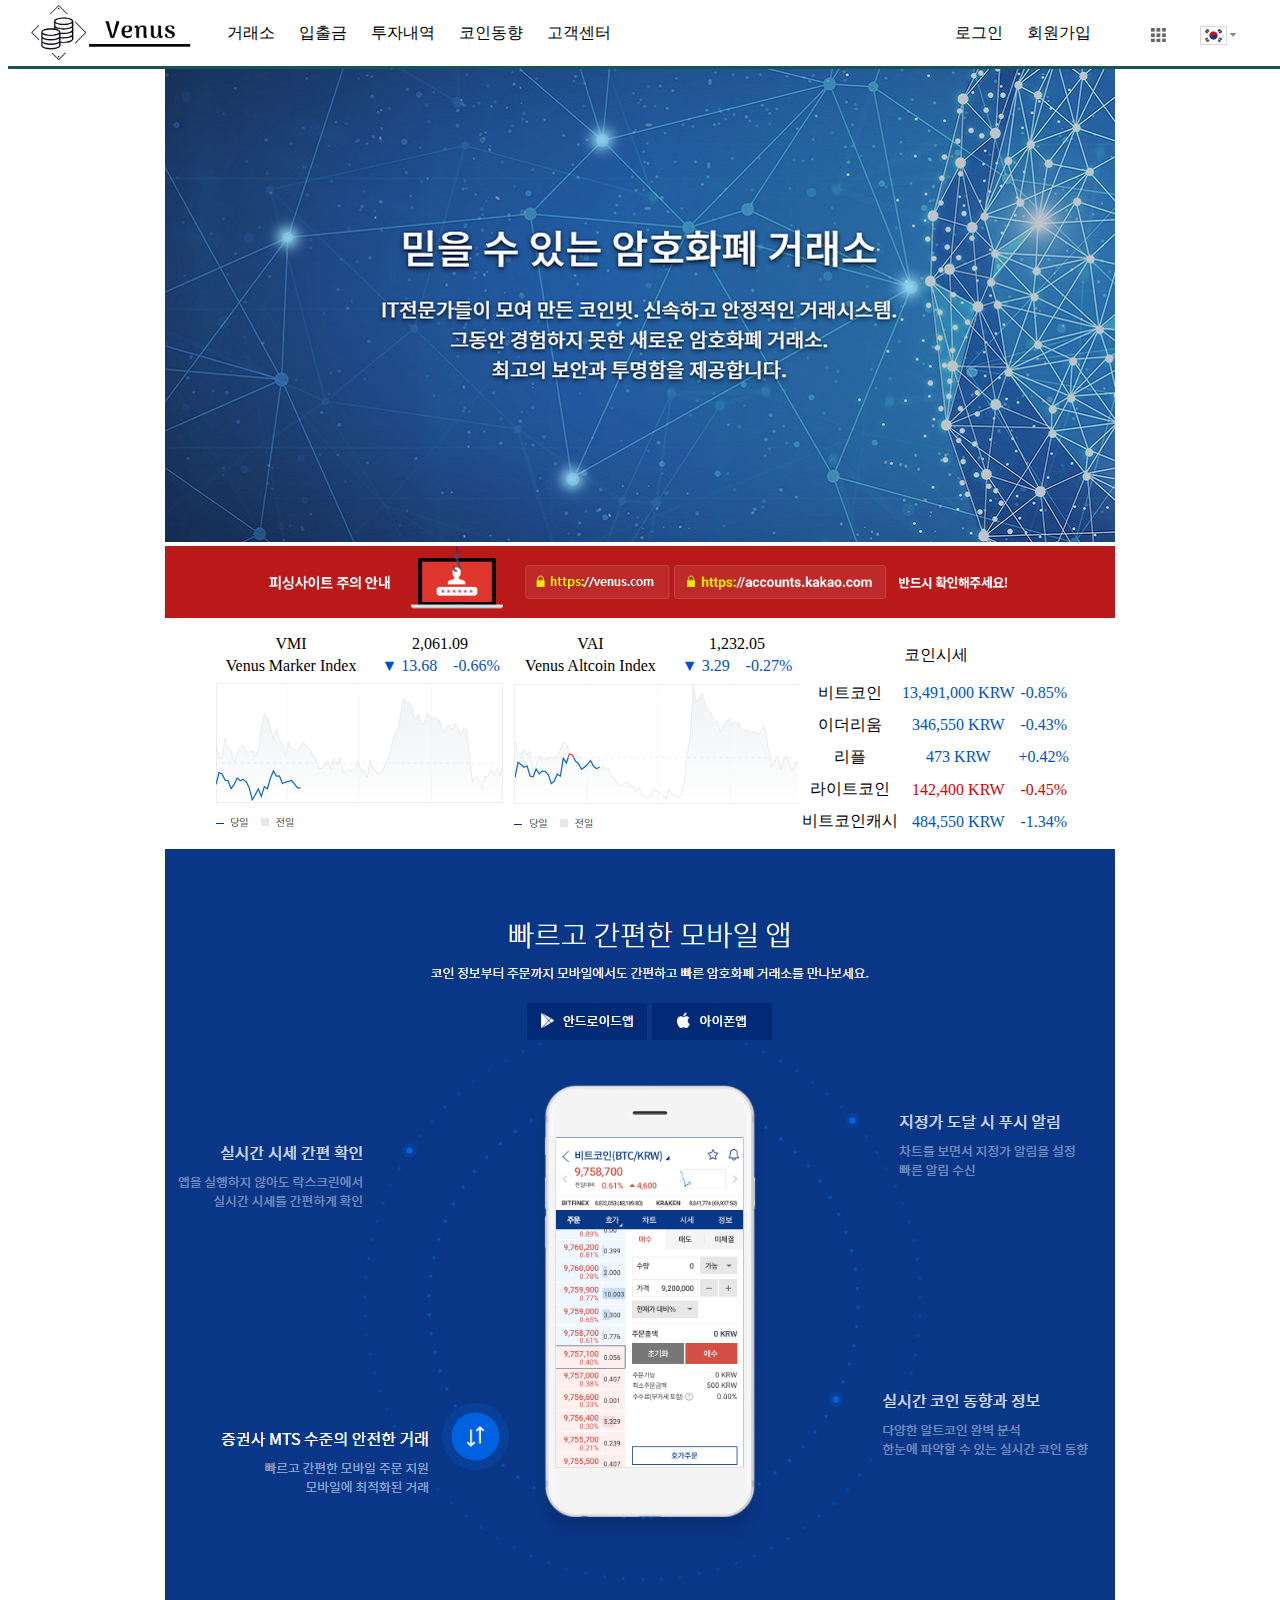
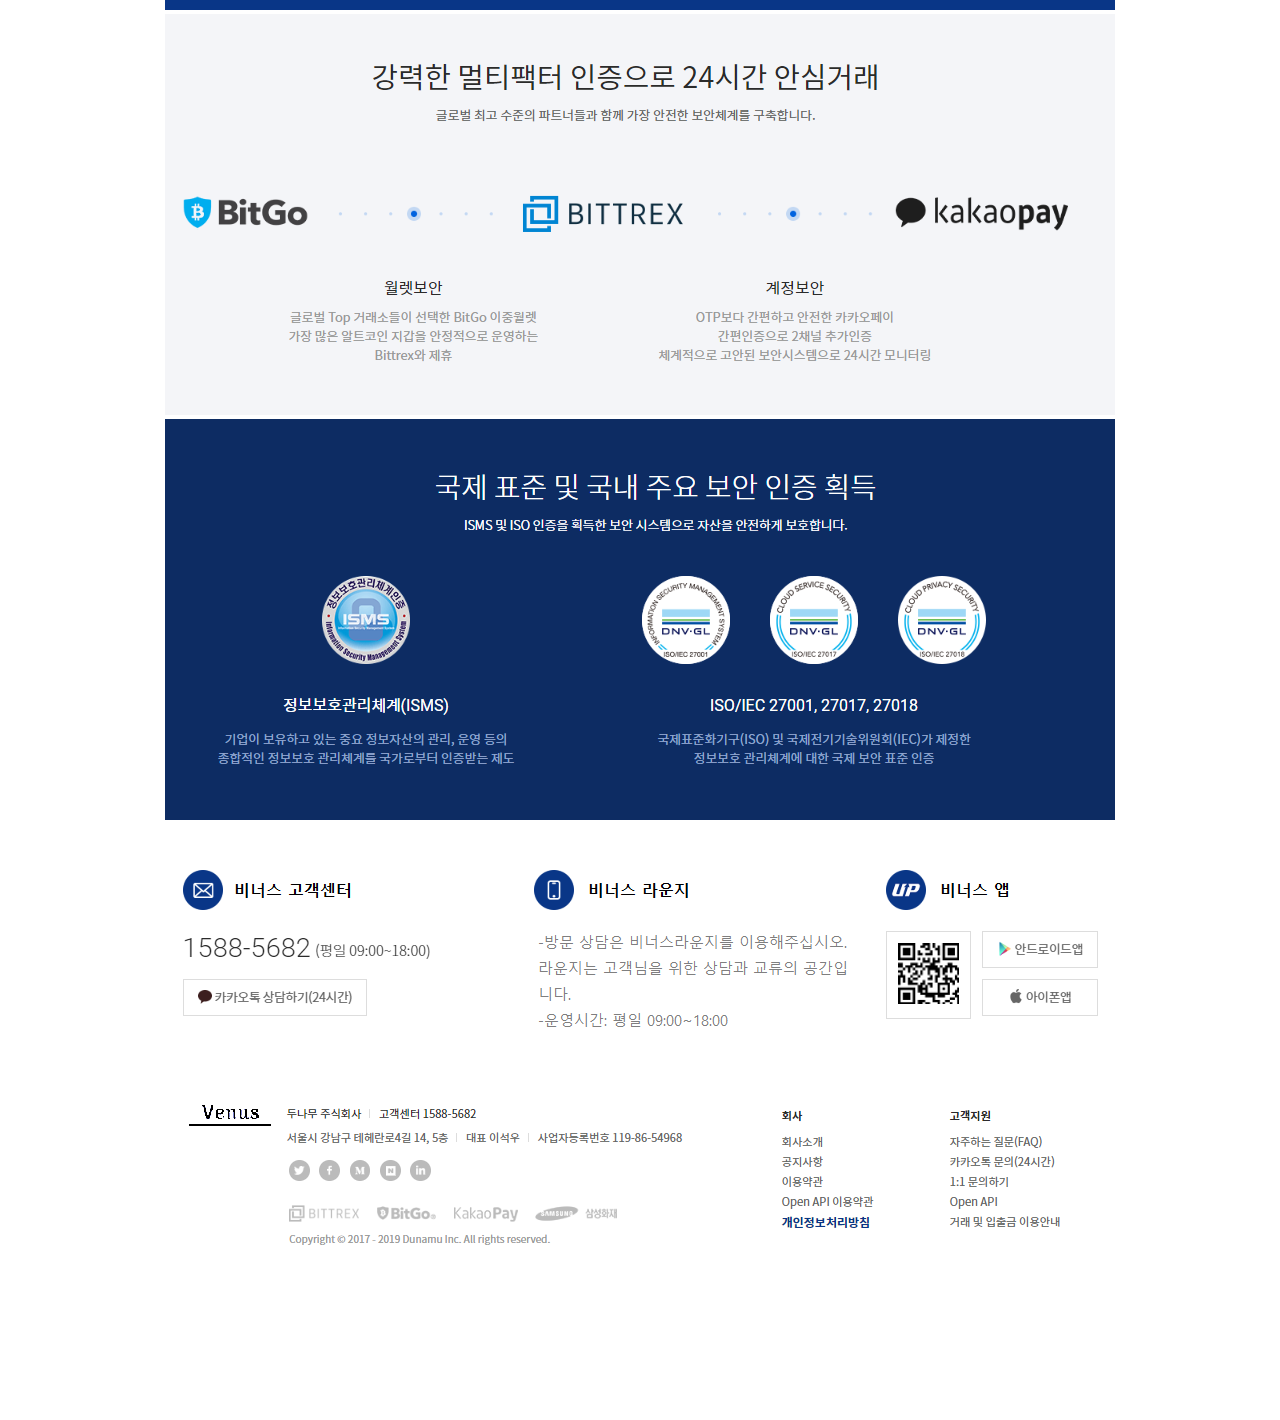
<file: index.html>
<!DOCTYPE html>
<html lang=ko>
<head>
	<link type="text/css" rel="stylesheet" href="css/style.css">
	<script src="js/javascript.js"></script>
	<script src="http://code.jquery.com/jquery-1.10.2.js"></script>

</head>
<body>
	<header>
		<nav>
			<table>
			<tr>
				<td id="cell1"><img id="logo" src="img/logo/logoA.png"></td>
				<td class="alignLeft valignCenter">
				<a href="#">거래소</a>
				<a href="#">입출금</a>
				<a href="#">투자내역</a>
				<a href="#">코인동향</a>
				<a href="#">고객센터</a>
				</td>
				<td class="alignRight valignCenter">
				<a href="#">로그인</a>
				<a href="#">회원가입</a>
				</td>
				<td class="valignCenter">
				<a href="#"><img src=img/menu_icon.png></a>
				<a href="#"><img src=img/lang.png></a>
				</td>
			</tr>
			</table>
		</nav>
		<div id="headerBar"></div>
	</header>
	<img src="img/1.png" id="mainImage">
	<img src="img/11.png" id="subImage">
	<div id="stock">
		<table >
			<tr>
				<td>VMI</td>
				<td colspan="2" class="alignCenter">2,061.09</td>
				<td>VAI</td>
				<td colspan="2" class="alignCenter">1,232.05</td>
				<td colspan="3" rowspan="2">코인시세</td>
			</tr>
			<tr>
				<td>Venus Marker Index</small></td>
				<td class="blue">▼ 13.68</td>
				<td class="blue">-0.66%</td>
				<td>Venus Altcoin Index</td>
				<td class="blue">▼ 3.29</td>
				<td class="blue">-0.27%</td>
			</tr>
			<tr>
				<td colspan="3" rowspan="5"><img src="img/101_1.png"></td>
				<td colspan="3" rowspan="5"><img src="img/101_2.png"></td>
				<td>비트코인</td>
				<td class="blue">13,491,000 KRW</td>
				<td class="blue">-0.85%</td>
			</tr>
			<tr>
				<td>이더리움</td>
				<td class="blue">346,550 KRW</td>
				<td class="blue">-0.43%</td>
			</tr>
			<tr>
				<td>리플</td>
				<td class="blue">473 KRW</td>
				<td class="blue">+0.42%</td>
			</tr>
			<tr>
				<td>라이트코인</td>
				<td class="red">142,400 KRW</td>
				<td class="red">-0.45%</td>
			</tr>
			<tr>
				<td>비트코인캐시</td>
				<td class="blue">484,550 KRW</td>
				<td class="blue">-1.34%</td>
			</tr>
		</table>
	</div><!--stock-->
	<img src="img/102.png">
	<img src="img/103.png">
	<img src="img/104.png">
	<img src="img/105.png">
	<img src="img/106.png">
</body>
</file>
<file: css/style.css>
@charset utf-8;

body{
	text-align: center;
}
nav{
	position: fixed;
  	top: 0;
  	width: 100%;
  	background-color: white;
}
header #logo{
	height: 60px;
	margin:0 20px 0;
	float:left;
}

header a{
	text-decoration: none;
	color:black;
	margin:0 10px 0;
	cursor:pointer;
}

header a:hover{font-weight: bold;}

header table{
	width: 100%;
	min-width: 950px;
	height: 60px;
	margin: auto;
	
}
header table{
	border-bottom: 3px solid #165456;
}

#headerBar{
    width:100%;
    height: 60px;
}

#cell1{
	width:162px;
	height: 60px;
}

#stock table{
	margin: 0 auto 0;
	padding:10px;
}


.blue{color:#0051C9;}
.red{color:#DD0000;}
.alignLeft{text-align: left;}
.alignCenter{text-align: center;}
.alignRight{text-align: right;}
.valignCenter{vertical-align: middle;}
</file>
